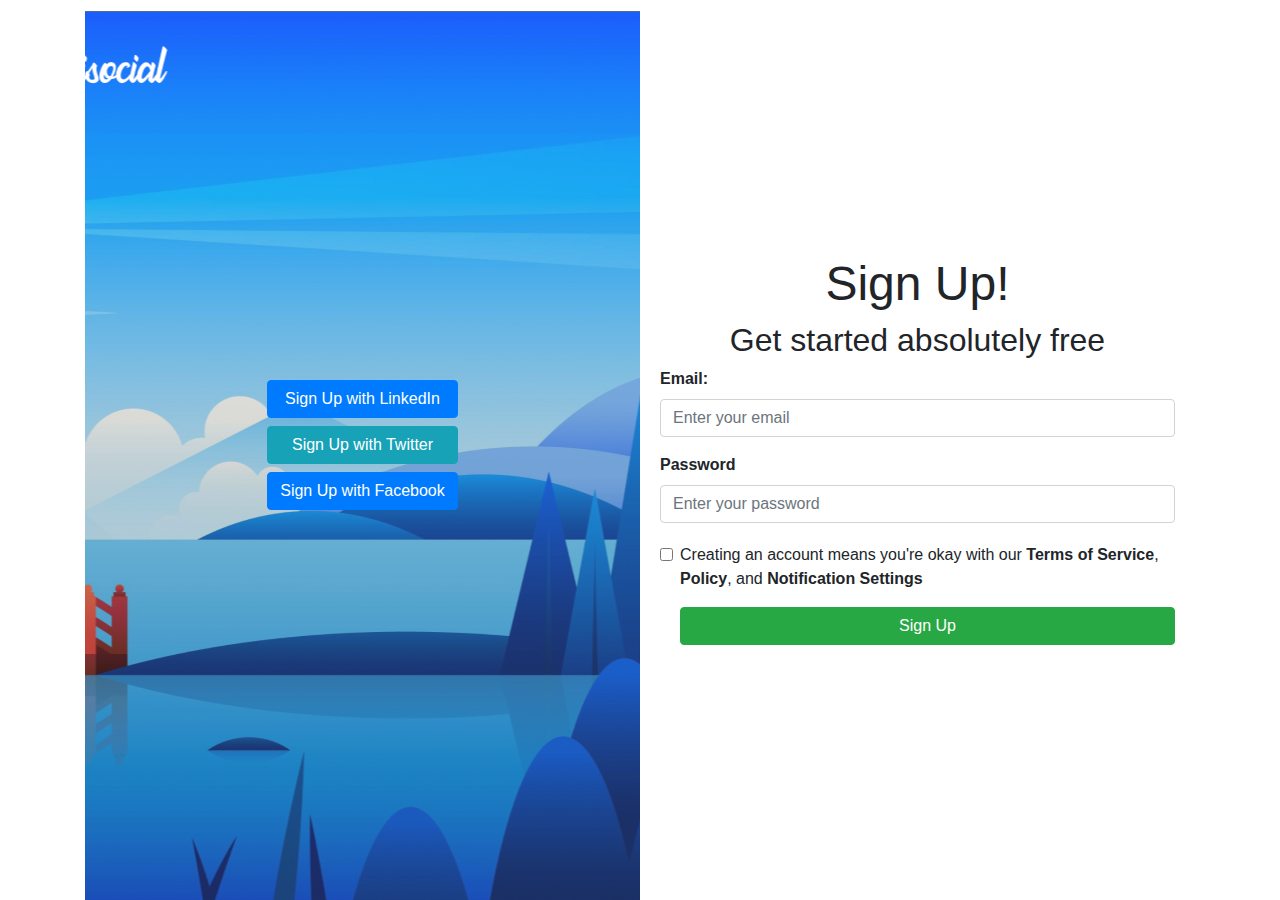
<file: index.html>
<!DOCTYPE html>
<html lang="en">
<head>
    <meta charset="UTF-8">
    <meta name="viewport" content="width=device-width, initial-scale=1.0">
    <title>Login and Sign In Page</title>
    <link rel="stylesheet" href="https://maxcdn.bootstrapcdn.com/bootstrap/4.5.2/css/bootstrap.min.css">
    <link rel="stylesheet" href="/Styles/styles.css">
</head>
<body>
    <div class="container login-container">
        <div class="left-side">
              <div class="social-icons">
                 <a href="#https://www.linkedin.com/feed/" class="btn btn-primary mb-2">
                    <i class="fab fa-linkedin" style="background-color: #f4f4f4;"></i> Sign Up with LinkedIn
                </a>
                <a href="#https://twitter.com/" class="btn btn-info mb-2">
                    <i class="fab fa-twitter" style="background-color: #f4f4f4;"></i> Sign Up with Twitter
                </a>
                <a href="#https://www.facebook.com/" class="btn btn-primary">
                    <i class="fab fa-facebook" style="background-color: #f4f4f4;"></i> Sign Up with Facebook
                </a>
            </div>
        </div>
        <div class="right-side">
            <h1 style="text-align: center;"><big>Sign Up!</big></h1>
            <h2 style="text-align: center;">Get started absolutely free</h2>
            

            <form >
                <div class="form-group">
                    <label for="email"><b>Email:</b></label>
                    <input type="email" class="form-control" id="email" placeholder="Enter your email">
                </div>
                <div class="form-group">
                    <label for="password"><b>Password</b></label>
                    <input type="password" class="form-control" id="password" placeholder="Enter your password">
                </div>

            <p class="terms-message">
                <div class="form-check">
                    <input type="checkbox" class="form-check-input">

                Creating an account means you're okay with our <b>Terms of Service</b>,
                <b>Policy</b>, and <b>Notification Settings</b></p>
                <button type="submit" class="btn btn-success btn-block">Sign Up</button>
            </form>

           
        </div>
    </div>
    <script src="js filee/script.js"></script>
    <script src="https://ajax.googleapis.com/ajax/libs/jquery/3.5.1/jquery.min.js"></script>
    <script src="https://cdnjs.cloudflare.com/ajax/libs/popper.js/1.16.0/umd/popper.min.js"></script>
    <script src="https://maxcdn.bootstrapcdn.com/bootstrap/4.5.2/js/bootstrap.min.js"></script>
</body>
</html>
</file>
<file: Styles/styles.css>
.login-container {
    display: flex;
    justify-content: center;
    align-items: center;
    height: 100vh;
}

.left-side {
    background-image: url('/assets/images/Group\ 23.png'); 
    background-size: cover;
    background-position: center;
    height: 100%;
    width: 50%;
    display: flex;
    flex-direction: column;
    justify-content: center;
    align-items: center;
}

.right-side {
    background-color: #ffffff;
    padding: 20px;
    width: 50%;
}

.social-icons {
    text-align: center;
}

.social-icons a {
    display: block;
    margin-bottom: 10px;
    text-align: center;
}

.pisocial {
    font-size: 24px;
    font-weight: bold;
    color: white;
    margin-top: 20px;
    text-align: left;
    align-items: center;
}

.terms-message {
    font-size: 12px;
    color: #777;
    text-align: center;
    margin-top: 20px;
}
</file>
